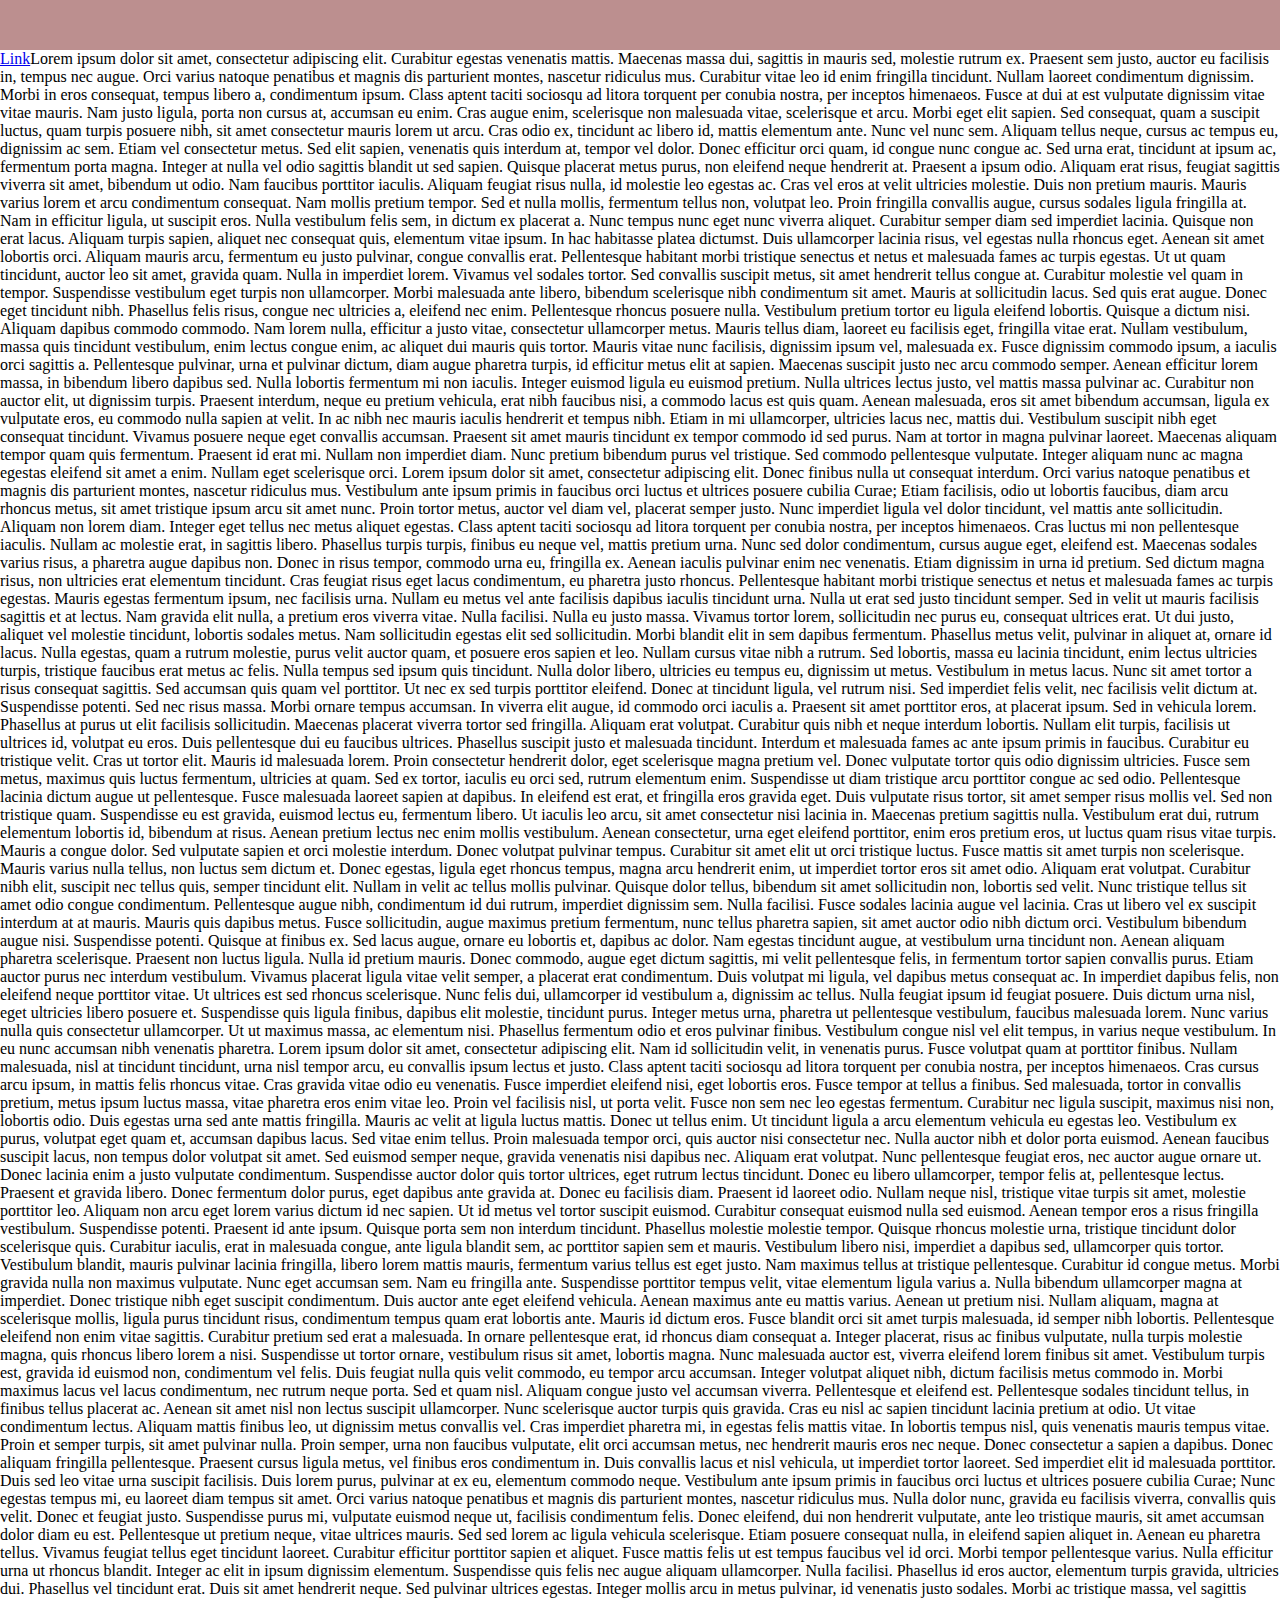
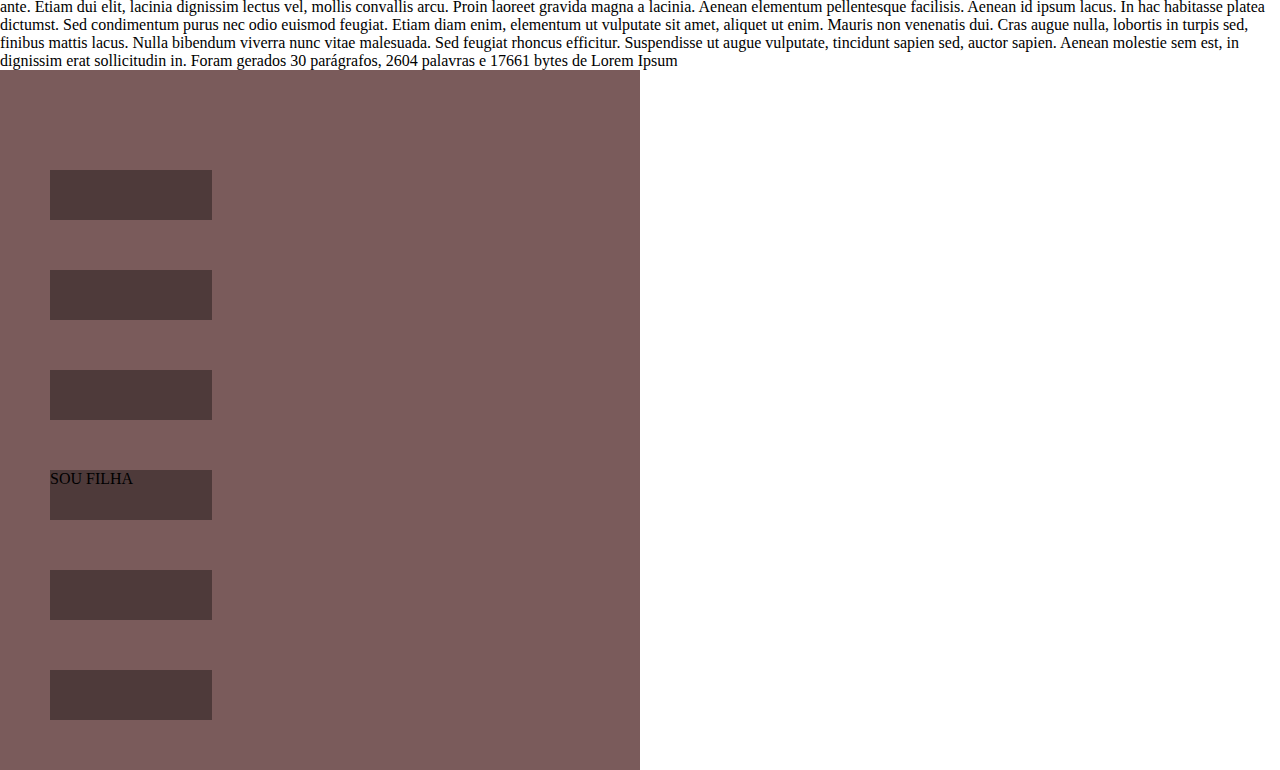
<file: hoje/index.html>
﻿<!DOCTYPE html>
<html lang="pt-br"><!-- html é uma tag de bloco, ele abre <> e fecha</>-->
  
    <head><!-- head é uam tag de linha-->
      <meta charset="UTF-8"><!--identifica o pacote que será utilizado, no caso o UTF-8-->
      <title>Exercício de position</title><!--tag de bloco-->
      <link href="css/estilo.css" rel="stylesheet"><!-- atributo de referencia e folha de estilo-->
    </head>
    
    <body><!--tag de bloco-->
    <!-- Aula 3 - Display, justify-content, text-decoration(underline, overline, line-throung,none), color(cor do texto)-->
        <!--<div class="menu-topo">
        </div>-->  
        
        <p class="texto-principal"> 
            <a href="#div-principal">Link</a>Lorem ipsum dolor sit amet, consectetur adipiscing elit. Curabitur egestas venenatis mattis. Maecenas massa dui, sagittis in mauris sed, molestie rutrum ex. Praesent sem justo, auctor eu facilisis in, tempus nec augue. Orci varius natoque penatibus et magnis dis parturient montes, nascetur ridiculus mus. Curabitur vitae leo id enim fringilla tincidunt. Nullam laoreet condimentum dignissim. Morbi in eros consequat, tempus libero a, condimentum ipsum. Class aptent taciti sociosqu ad litora torquent per conubia nostra, per inceptos himenaeos. Fusce at dui at est vulputate dignissim vitae vitae mauris. Nam justo ligula, porta non cursus at, accumsan eu enim. Cras augue enim, scelerisque non malesuada vitae, scelerisque et arcu. Morbi eget elit sapien.

Sed consequat, quam a suscipit luctus, quam turpis posuere nibh, sit amet consectetur mauris lorem ut arcu. Cras odio ex, tincidunt ac libero id, mattis elementum ante. Nunc vel nunc sem. Aliquam tellus neque, cursus ac tempus eu, dignissim ac sem. Etiam vel consectetur metus. Sed elit sapien, venenatis quis interdum at, tempor vel dolor. Donec efficitur orci quam, id congue nunc congue ac. Sed urna erat, tincidunt at ipsum ac, fermentum porta magna. Integer at nulla vel odio sagittis blandit ut sed sapien.

Quisque placerat metus purus, non eleifend neque hendrerit at. Praesent a ipsum odio. Aliquam erat risus, feugiat sagittis viverra sit amet, bibendum ut odio. Nam faucibus porttitor iaculis. Aliquam feugiat risus nulla, id molestie leo egestas ac. Cras vel eros at velit ultricies molestie. Duis non pretium mauris. Mauris varius lorem et arcu condimentum consequat. Nam mollis pretium tempor. Sed et nulla mollis, fermentum tellus non, volutpat leo. Proin fringilla convallis augue, cursus sodales ligula fringilla at. Nam in efficitur ligula, ut suscipit eros. Nulla vestibulum felis sem, in dictum ex placerat a. Nunc tempus nunc eget nunc viverra aliquet. Curabitur semper diam sed imperdiet lacinia. Quisque non erat lacus.

Aliquam turpis sapien, aliquet nec consequat quis, elementum vitae ipsum. In hac habitasse platea dictumst. Duis ullamcorper lacinia risus, vel egestas nulla rhoncus eget. Aenean sit amet lobortis orci. Aliquam mauris arcu, fermentum eu justo pulvinar, congue convallis erat. Pellentesque habitant morbi tristique senectus et netus et malesuada fames ac turpis egestas. Ut ut quam tincidunt, auctor leo sit amet, gravida quam. Nulla in imperdiet lorem. Vivamus vel sodales tortor. Sed convallis suscipit metus, sit amet hendrerit tellus congue at. Curabitur molestie vel quam in tempor.

Suspendisse vestibulum eget turpis non ullamcorper. Morbi malesuada ante libero, bibendum scelerisque nibh condimentum sit amet. Mauris at sollicitudin lacus. Sed quis erat augue. Donec eget tincidunt nibh. Phasellus felis risus, congue nec ultricies a, eleifend nec enim. Pellentesque rhoncus posuere nulla. Vestibulum pretium tortor eu ligula eleifend lobortis. Quisque a dictum nisi. Aliquam dapibus commodo commodo.

Nam lorem nulla, efficitur a justo vitae, consectetur ullamcorper metus. Mauris tellus diam, laoreet eu facilisis eget, fringilla vitae erat. Nullam vestibulum, massa quis tincidunt vestibulum, enim lectus congue enim, ac aliquet dui mauris quis tortor. Mauris vitae nunc facilisis, dignissim ipsum vel, malesuada ex. Fusce dignissim commodo ipsum, a iaculis orci sagittis a. Pellentesque pulvinar, urna et pulvinar dictum, diam augue pharetra turpis, id efficitur metus elit at sapien. Maecenas suscipit justo nec arcu commodo semper. Aenean efficitur lorem massa, in bibendum libero dapibus sed. Nulla lobortis fermentum mi non iaculis.

Integer euismod ligula eu euismod pretium. Nulla ultrices lectus justo, vel mattis massa pulvinar ac. Curabitur non auctor elit, ut dignissim turpis. Praesent interdum, neque eu pretium vehicula, erat nibh faucibus nisi, a commodo lacus est quis quam. Aenean malesuada, eros sit amet bibendum accumsan, ligula ex vulputate eros, eu commodo nulla sapien at velit. In ac nibh nec mauris iaculis hendrerit et tempus nibh. Etiam in mi ullamcorper, ultricies lacus nec, mattis dui. Vestibulum suscipit nibh eget consequat tincidunt. Vivamus posuere neque eget convallis accumsan. Praesent sit amet mauris tincidunt ex tempor commodo id sed purus. Nam at tortor in magna pulvinar laoreet. Maecenas aliquam tempor quam quis fermentum.

Praesent id erat mi. Nullam non imperdiet diam. Nunc pretium bibendum purus vel tristique. Sed commodo pellentesque vulputate. Integer aliquam nunc ac magna egestas eleifend sit amet a enim. Nullam eget scelerisque orci. Lorem ipsum dolor sit amet, consectetur adipiscing elit. Donec finibus nulla ut consequat interdum. Orci varius natoque penatibus et magnis dis parturient montes, nascetur ridiculus mus. Vestibulum ante ipsum primis in faucibus orci luctus et ultrices posuere cubilia Curae; Etiam facilisis, odio ut lobortis faucibus, diam arcu rhoncus metus, sit amet tristique ipsum arcu sit amet nunc. Proin tortor metus, auctor vel diam vel, placerat semper justo. Nunc imperdiet ligula vel dolor tincidunt, vel mattis ante sollicitudin. Aliquam non lorem diam.

Integer eget tellus nec metus aliquet egestas. Class aptent taciti sociosqu ad litora torquent per conubia nostra, per inceptos himenaeos. Cras luctus mi non pellentesque iaculis. Nullam ac molestie erat, in sagittis libero. Phasellus turpis turpis, finibus eu neque vel, mattis pretium urna. Nunc sed dolor condimentum, cursus augue eget, eleifend est. Maecenas sodales varius risus, a pharetra augue dapibus non. Donec in risus tempor, commodo urna eu, fringilla ex. Aenean iaculis pulvinar enim nec venenatis. Etiam dignissim in urna id pretium. Sed dictum magna risus, non ultricies erat elementum tincidunt.

Cras feugiat risus eget lacus condimentum, eu pharetra justo rhoncus. Pellentesque habitant morbi tristique senectus et netus et malesuada fames ac turpis egestas. Mauris egestas fermentum ipsum, nec facilisis urna. Nullam eu metus vel ante facilisis dapibus iaculis tincidunt urna. Nulla ut erat sed justo tincidunt semper. Sed in velit ut mauris facilisis sagittis et at lectus. Nam gravida elit nulla, a pretium eros viverra vitae. Nulla facilisi. Nulla eu justo massa. Vivamus tortor lorem, sollicitudin nec purus eu, consequat ultrices erat. Ut dui justo, aliquet vel molestie tincidunt, lobortis sodales metus. Nam sollicitudin egestas elit sed sollicitudin. Morbi blandit elit in sem dapibus fermentum. Phasellus metus velit, pulvinar in aliquet at, ornare id lacus. Nulla egestas, quam a rutrum molestie, purus velit auctor quam, et posuere eros sapien et leo. Nullam cursus vitae nibh a rutrum.

Sed lobortis, massa eu lacinia tincidunt, enim lectus ultricies turpis, tristique faucibus erat metus ac felis. Nulla tempus sed ipsum quis tincidunt. Nulla dolor libero, ultricies eu tempus eu, dignissim ut metus. Vestibulum in metus lacus. Nunc sit amet tortor a risus consequat sagittis. Sed accumsan quis quam vel porttitor. Ut nec ex sed turpis porttitor eleifend. Donec at tincidunt ligula, vel rutrum nisi. Sed imperdiet felis velit, nec facilisis velit dictum at. Suspendisse potenti. Sed nec risus massa. Morbi ornare tempus accumsan. In viverra elit augue, id commodo orci iaculis a. Praesent sit amet porttitor eros, at placerat ipsum.

Sed in vehicula lorem. Phasellus at purus ut elit facilisis sollicitudin. Maecenas placerat viverra tortor sed fringilla. Aliquam erat volutpat. Curabitur quis nibh et neque interdum lobortis. Nullam elit turpis, facilisis ut ultrices id, volutpat eu eros. Duis pellentesque dui eu faucibus ultrices. Phasellus suscipit justo et malesuada tincidunt. Interdum et malesuada fames ac ante ipsum primis in faucibus. Curabitur eu tristique velit.

Cras ut tortor elit. Mauris id malesuada lorem. Proin consectetur hendrerit dolor, eget scelerisque magna pretium vel. Donec vulputate tortor quis odio dignissim ultricies. Fusce sem metus, maximus quis luctus fermentum, ultricies at quam. Sed ex tortor, iaculis eu orci sed, rutrum elementum enim. Suspendisse ut diam tristique arcu porttitor congue ac sed odio. Pellentesque lacinia dictum augue ut pellentesque. Fusce malesuada laoreet sapien at dapibus. In eleifend est erat, et fringilla eros gravida eget. Duis vulputate risus tortor, sit amet semper risus mollis vel.

Sed non tristique quam. Suspendisse eu est gravida, euismod lectus eu, fermentum libero. Ut iaculis leo arcu, sit amet consectetur nisi lacinia in. Maecenas pretium sagittis nulla. Vestibulum erat dui, rutrum elementum lobortis id, bibendum at risus. Aenean pretium lectus nec enim mollis vestibulum. Aenean consectetur, urna eget eleifend porttitor, enim eros pretium eros, ut luctus quam risus vitae turpis. Mauris a congue dolor. Sed vulputate sapien et orci molestie interdum. Donec volutpat pulvinar tempus. Curabitur sit amet elit ut orci tristique luctus. Fusce mattis sit amet turpis non scelerisque. Mauris varius nulla tellus, non luctus sem dictum et. Donec egestas, ligula eget rhoncus tempus, magna arcu hendrerit enim, ut imperdiet tortor eros sit amet odio. Aliquam erat volutpat.

Curabitur nibh elit, suscipit nec tellus quis, semper tincidunt elit. Nullam in velit ac tellus mollis pulvinar. Quisque dolor tellus, bibendum sit amet sollicitudin non, lobortis sed velit. Nunc tristique tellus sit amet odio congue condimentum. Pellentesque augue nibh, condimentum id dui rutrum, imperdiet dignissim sem. Nulla facilisi. Fusce sodales lacinia augue vel lacinia. Cras ut libero vel ex suscipit interdum at at mauris. Mauris quis dapibus metus. Fusce sollicitudin, augue maximus pretium fermentum, nunc tellus pharetra sapien, sit amet auctor odio nibh dictum orci. Vestibulum bibendum augue nisi. Suspendisse potenti. Quisque at finibus ex. Sed lacus augue, ornare eu lobortis et, dapibus ac dolor.

Nam egestas tincidunt augue, at vestibulum urna tincidunt non. Aenean aliquam pharetra scelerisque. Praesent non luctus ligula. Nulla id pretium mauris. Donec commodo, augue eget dictum sagittis, mi velit pellentesque felis, in fermentum tortor sapien convallis purus. Etiam auctor purus nec interdum vestibulum. Vivamus placerat ligula vitae velit semper, a placerat erat condimentum. Duis volutpat mi ligula, vel dapibus metus consequat ac. In imperdiet dapibus felis, non eleifend neque porttitor vitae.

Ut ultrices est sed rhoncus scelerisque. Nunc felis dui, ullamcorper id vestibulum a, dignissim ac tellus. Nulla feugiat ipsum id feugiat posuere. Duis dictum urna nisl, eget ultricies libero posuere et. Suspendisse quis ligula finibus, dapibus elit molestie, tincidunt purus. Integer metus urna, pharetra ut pellentesque vestibulum, faucibus malesuada lorem. Nunc varius nulla quis consectetur ullamcorper. Ut ut maximus massa, ac elementum nisi.

Phasellus fermentum odio et eros pulvinar finibus. Vestibulum congue nisl vel elit tempus, in varius neque vestibulum. In eu nunc accumsan nibh venenatis pharetra. Lorem ipsum dolor sit amet, consectetur adipiscing elit. Nam id sollicitudin velit, in venenatis purus. Fusce volutpat quam at porttitor finibus. Nullam malesuada, nisl at tincidunt tincidunt, urna nisl tempor arcu, eu convallis ipsum lectus et justo. Class aptent taciti sociosqu ad litora torquent per conubia nostra, per inceptos himenaeos.

Cras cursus arcu ipsum, in mattis felis rhoncus vitae. Cras gravida vitae odio eu venenatis. Fusce imperdiet eleifend nisi, eget lobortis eros. Fusce tempor at tellus a finibus. Sed malesuada, tortor in convallis pretium, metus ipsum luctus massa, vitae pharetra eros enim vitae leo. Proin vel facilisis nisl, ut porta velit. Fusce non sem nec leo egestas fermentum. Curabitur nec ligula suscipit, maximus nisi non, lobortis odio. Duis egestas urna sed ante mattis fringilla. Mauris ac velit at ligula luctus mattis. Donec ut tellus enim. Ut tincidunt ligula a arcu elementum vehicula eu egestas leo. Vestibulum ex purus, volutpat eget quam et, accumsan dapibus lacus.

Sed vitae enim tellus. Proin malesuada tempor orci, quis auctor nisi consectetur nec. Nulla auctor nibh et dolor porta euismod. Aenean faucibus suscipit lacus, non tempus dolor volutpat sit amet. Sed euismod semper neque, gravida venenatis nisi dapibus nec. Aliquam erat volutpat. Nunc pellentesque feugiat eros, nec auctor augue ornare ut. Donec lacinia enim a justo vulputate condimentum. Suspendisse auctor dolor quis tortor ultrices, eget rutrum lectus tincidunt. Donec eu libero ullamcorper, tempor felis at, pellentesque lectus. Praesent et gravida libero. Donec fermentum dolor purus, eget dapibus ante gravida at. Donec eu facilisis diam.

Praesent id laoreet odio. Nullam neque nisl, tristique vitae turpis sit amet, molestie porttitor leo. Aliquam non arcu eget lorem varius dictum id nec sapien. Ut id metus vel tortor suscipit euismod. Curabitur consequat euismod nulla sed euismod. Aenean tempor eros a risus fringilla vestibulum. Suspendisse potenti. Praesent id ante ipsum. Quisque porta sem non interdum tincidunt. Phasellus molestie molestie tempor. Quisque rhoncus molestie urna, tristique tincidunt dolor scelerisque quis. Curabitur iaculis, erat in malesuada congue, ante ligula blandit sem, ac porttitor sapien sem et mauris. Vestibulum libero nisi, imperdiet a dapibus sed, ullamcorper quis tortor. Vestibulum blandit, mauris pulvinar lacinia fringilla, libero lorem mattis mauris, fermentum varius tellus est eget justo. Nam maximus tellus at tristique pellentesque.

Curabitur id congue metus. Morbi gravida nulla non maximus vulputate. Nunc eget accumsan sem. Nam eu fringilla ante. Suspendisse porttitor tempus velit, vitae elementum ligula varius a. Nulla bibendum ullamcorper magna at imperdiet. Donec tristique nibh eget suscipit condimentum. Duis auctor ante eget eleifend vehicula. Aenean maximus ante eu mattis varius. Aenean ut pretium nisi. Nullam aliquam, magna at scelerisque mollis, ligula purus tincidunt risus, condimentum tempus quam erat lobortis ante. Mauris id dictum eros. Fusce blandit orci sit amet turpis malesuada, id semper nibh lobortis. Pellentesque eleifend non enim vitae sagittis. Curabitur pretium sed erat a malesuada.

In ornare pellentesque erat, id rhoncus diam consequat a. Integer placerat, risus ac finibus vulputate, nulla turpis molestie magna, quis rhoncus libero lorem a nisi. Suspendisse ut tortor ornare, vestibulum risus sit amet, lobortis magna. Nunc malesuada auctor est, viverra eleifend lorem finibus sit amet. Vestibulum turpis est, gravida id euismod non, condimentum vel felis. Duis feugiat nulla quis velit commodo, eu tempor arcu accumsan. Integer volutpat aliquet nibh, dictum facilisis metus commodo in.

Morbi maximus lacus vel lacus condimentum, nec rutrum neque porta. Sed et quam nisl. Aliquam congue justo vel accumsan viverra. Pellentesque et eleifend est. Pellentesque sodales tincidunt tellus, in finibus tellus placerat ac. Aenean sit amet nisl non lectus suscipit ullamcorper. Nunc scelerisque auctor turpis quis gravida.

Cras eu nisl ac sapien tincidunt lacinia pretium at odio. Ut vitae condimentum lectus. Aliquam mattis finibus leo, ut dignissim metus convallis vel. Cras imperdiet pharetra mi, in egestas felis mattis vitae. In lobortis tempus nisl, quis venenatis mauris tempus vitae. Proin et semper turpis, sit amet pulvinar nulla. Proin semper, urna non faucibus vulputate, elit orci accumsan metus, nec hendrerit mauris eros nec neque. Donec consectetur a sapien a dapibus. Donec aliquam fringilla pellentesque. Praesent cursus ligula metus, vel finibus eros condimentum in. Duis convallis lacus et nisl vehicula, ut imperdiet tortor laoreet.

Sed imperdiet elit id malesuada porttitor. Duis sed leo vitae urna suscipit facilisis. Duis lorem purus, pulvinar at ex eu, elementum commodo neque. Vestibulum ante ipsum primis in faucibus orci luctus et ultrices posuere cubilia Curae; Nunc egestas tempus mi, eu laoreet diam tempus sit amet. Orci varius natoque penatibus et magnis dis parturient montes, nascetur ridiculus mus. Nulla dolor nunc, gravida eu facilisis viverra, convallis quis velit. Donec et feugiat justo. Suspendisse purus mi, vulputate euismod neque ut, facilisis condimentum felis. Donec eleifend, dui non hendrerit vulputate, ante leo tristique mauris, sit amet accumsan dolor diam eu est.

Pellentesque ut pretium neque, vitae ultrices mauris. Sed sed lorem ac ligula vehicula scelerisque. Etiam posuere consequat nulla, in eleifend sapien aliquet in. Aenean eu pharetra tellus. Vivamus feugiat tellus eget tincidunt laoreet. Curabitur efficitur porttitor sapien et aliquet. Fusce mattis felis ut est tempus faucibus vel id orci. Morbi tempor pellentesque varius. Nulla efficitur urna ut rhoncus blandit.

Integer ac elit in ipsum dignissim elementum. Suspendisse quis felis nec augue aliquam ullamcorper. Nulla facilisi. Phasellus id eros auctor, elementum turpis gravida, ultricies dui. Phasellus vel tincidunt erat. Duis sit amet hendrerit neque. Sed pulvinar ultrices egestas. Integer mollis arcu in metus pulvinar, id venenatis justo sodales.

Morbi ac tristique massa, vel sagittis ante. Etiam dui elit, lacinia dignissim lectus vel, mollis convallis arcu. Proin laoreet gravida magna a lacinia. Aenean elementum pellentesque facilisis. Aenean id ipsum lacus. In hac habitasse platea dictumst. Sed condimentum purus nec odio euismod feugiat.

Etiam diam enim, elementum ut vulputate sit amet, aliquet ut enim. Mauris non venenatis dui. Cras augue nulla, lobortis in turpis sed, finibus mattis lacus. Nulla bibendum viverra nunc vitae malesuada. Sed feugiat rhoncus efficitur. Suspendisse ut augue vulputate, tincidunt sapien sed, auctor sapien. Aenean molestie sem est, in dignissim erat sollicitudin in.

Foram gerados 30 parágrafos, 2604 palavras e 17661 bytes de Lorem Ipsum</p>   

        <div class="menu-topo">
        </div>        
        <div class="principal" id="div-principal">
            <div class="principal-filha box" id="filha-maior">
            </div>
            <div class="principal-filha box">
            </div>
            <div class="principal-filha box">
            </div>
            <div class="principal-filha box">SOU FILHA
            </div>
            <div class="principal-filha box">
            </div>
            <div class="principal-filha box">
            </div>
            
        </div>

    </body>
</html>
</file>
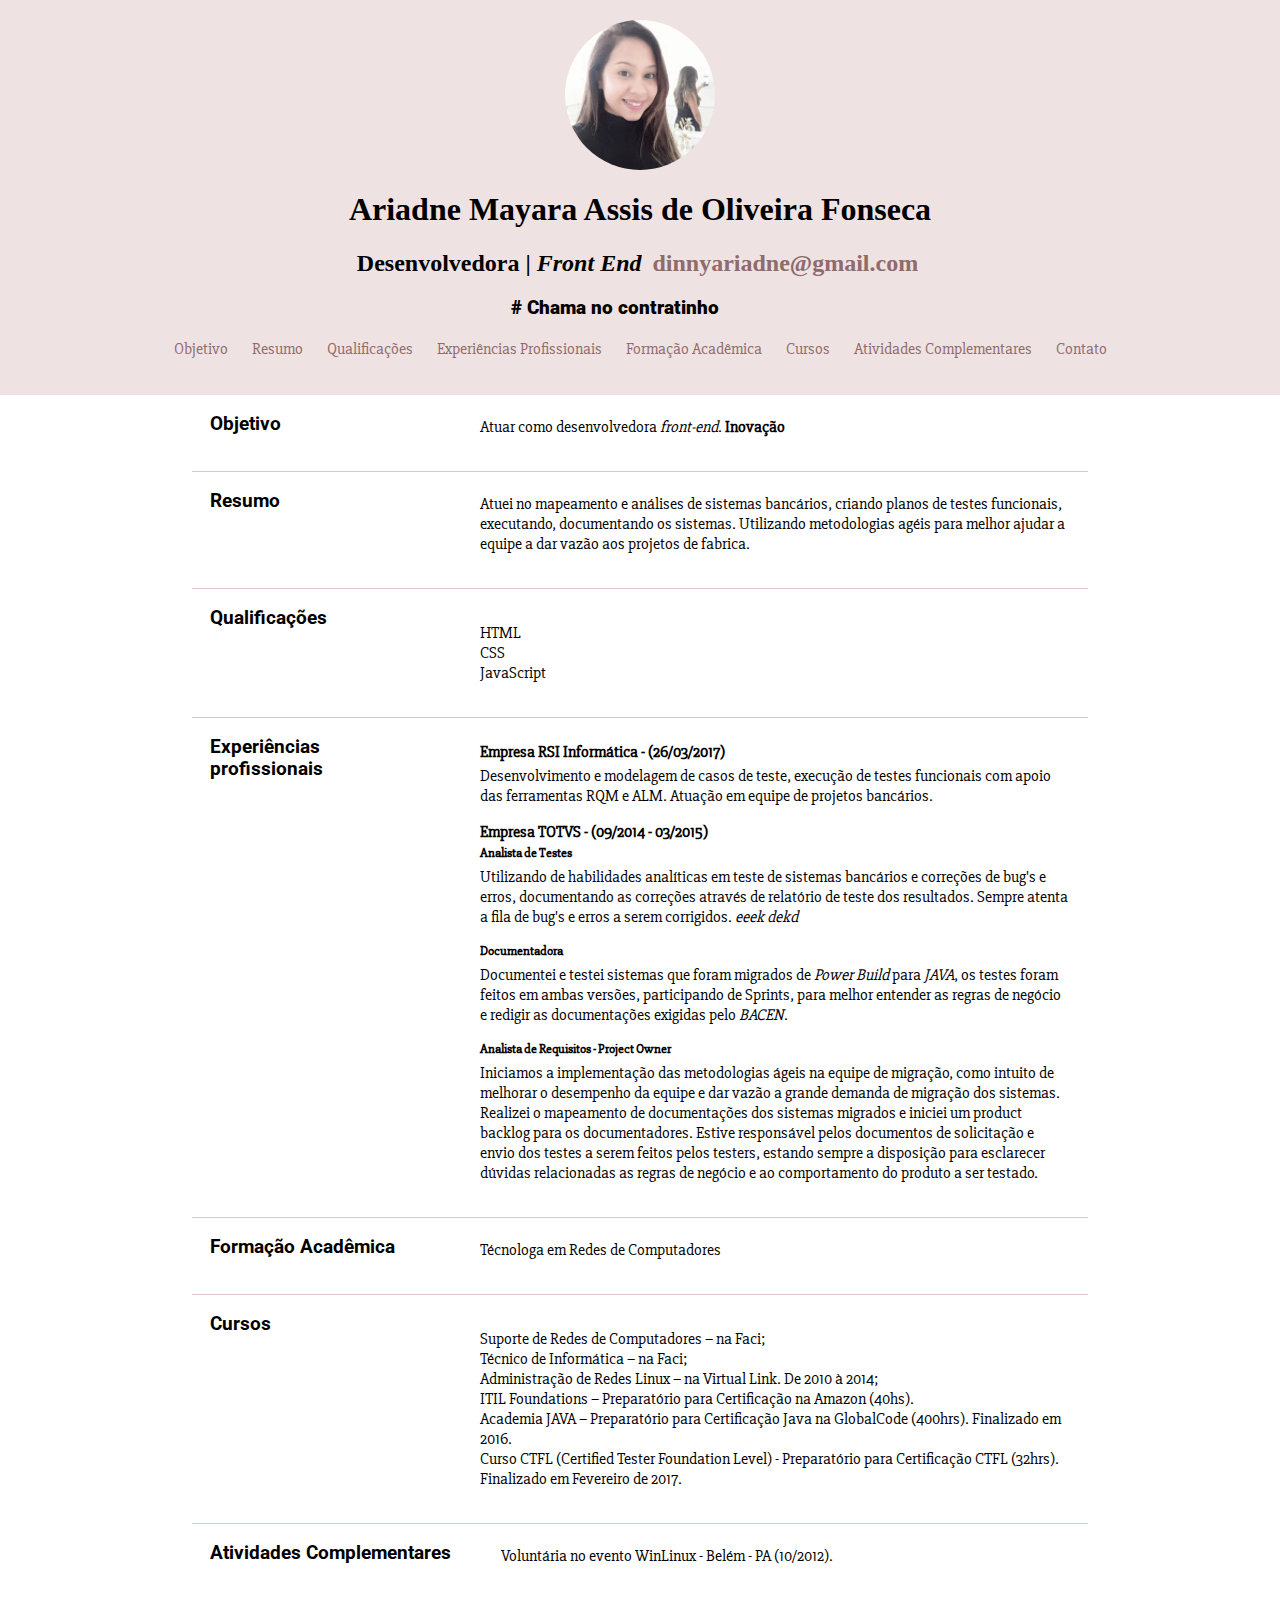
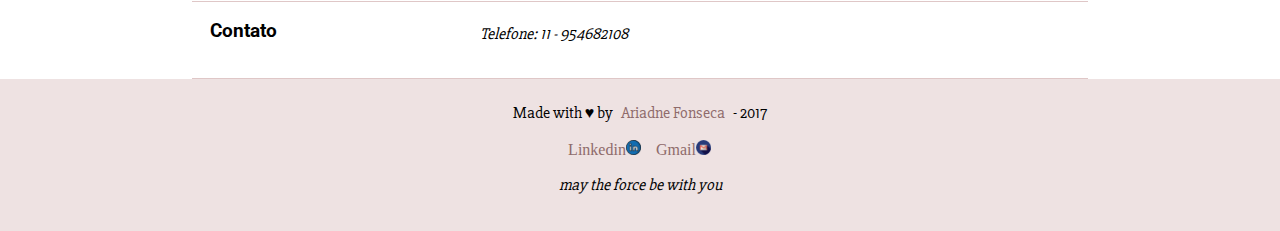
<file: Documento/curriculo.html>
﻿<DOCTYPE html>
    <html lang="pt-br">

    <head>
        <meta charset="UTF-8">
        <title> Curriculum Ariadne Fonseca </title>
        <link rel="icon" href="img/imagem.png">
        <link href="https://fonts.googleapis.com/css?family=Roboto|Slabo+27px" rel="stylesheet">
        <link href="css/estilo.css" rel="stylesheet">
        
    </head>

    <body>
        <header class="menu">
        <img class="imagem-perfil" src="img/dinny.jpg" alt="Ariadne Fonseca - Foto de perfil">
        <h1> Ariadne Mayara Assis de Oliveira Fonseca</h1>
        <h2>Desenvolvedora | <span lang="en"><em>Front End </em></span><a href="mailto:dinnyariadne@gmail.com"> dinnyariadne@gmail.com </a></h2>
        <h3><b> # Chama no contratinho</b></h3>
        <nav class="navegacao">
            <ul class="navegacao-list">
                <li class="navegacao-list-item"> <a href="#objetivo">Objetivo</a></li>
                <li class="navegacao-list-item"><a href="#resumo">Resumo</a></li>
                <li class="navegacao-list-item"><a href="#qualificacoes">Qualificações</a></li>
                <li class="navegacao-list-item"><a href="#experiencia">Experiências Profissionais</a></li>
                <li class="navegacao-list-item"><a href="#formacao">Formação Acadêmica</a></li>
                <li class="navegacao-list-item"><a href="#cursos">Cursos</a></li>
                <li class="navegacao-list-item"><a href="#atividades">Atividades Complementares</a></li>
                <li class="navegacao-list-item"><a href="#contato">Contato</a></li>
            </ul>
        </nav>
        
        </header>
        <main>
        <section>
        <h3 id="objetivo"> Objetivo</h3>
            <p> Atuar como desenvolvedora <span lang="en"><em> front-end</em></span>.
         <strong> Inovação</strong> </p>
        </section>

        <section>
            <h3 id="resumo"> Resumo </h3>
            <div>
                <p> Atuei no mapeamento e análises de sistemas bancários, criando planos de testes funcionais, executando, documentando os sistemas. Utilizando metodologias agéis para melhor ajudar a equipe a dar vazão aos projetos de fabrica. </p>
            </div>
        </section>
        <section>
        <h3 id="qualificacoes"> Qualificações </h3>
            <ul>
                <li>HTML</li>
                <li>CSS</li>
                <li>JavaScript</li>
            </ul>
        </section>
        <section>
            <h3 id="experiencia"> Experiências profissionais</h3>
            <div>
                <h4> Empresa RSI Informática - (26/03/2017) </h4>
                <p> Desenvolvimento e modelagem de casos de teste, execução de testes funcionais com apoio das ferramentas RQM e ALM. Atuação em equipe de projetos bancários. </p>
                <h4>Empresa TOTVS - (09/2014 - 03/2015) </h4>
                <h5> Analista de Testes </h5>
                <p> Utilizando de habilidades analíticas em teste de sistemas bancários e correções de bug's e erros, documentando as correções através de relatório de teste dos resultados. Sempre atenta a fila de bug's e erros a serem corrigidos.  <em>eeek</em> <em>dekd</em> </p>
                <h5> Documentadora </h5>
                <p> Documentei e testei sistemas que foram migrados de <em>Power Build</em> para <em>JAVA</em>, os testes foram feitos em ambas versões, participando de Sprints, para melhor entender as regras de negócio e redigir as documentações exigidas pelo <em>BACEN</em>.</p>
                <h5> Analista de Requisitos - Project Owner </h5>
                <p> Iniciamos a implementação das metodologias ágeis na equipe de migração, como intuito de melhorar o desempenho da equipe e dar vazão a grande demanda de migração dos sistemas. Realizei o mapeamento de documentações dos sistemas migrados e iniciei um product backlog para os documentadores. Estive responsável pelos documentos de solicitação e envio dos testes a serem feitos pelos testers, estando sempre a disposição para esclarecer dúvidas relacionadas as regras de negócio e ao comportamento do produto a ser testado. </p>       
            </div>
        </section>
        <section>
            <h3 id="formacao"> Formação Acadêmica </h3>
            <p>Técnologa em Redes de Computadores</p>
        </section>
        <section>
                <h3 id="cursos"> Cursos </h3>
                <div class="divisao">
                    <ul>
                         <li>Suporte de Redes de Computadores – na Faci;</li>
                         <li>Técnico de Informática – na Faci;</li>
                         <li>Administração de Redes Linux – na Virtual Link. De 2010 à 2014;</li>
                         <li>ITIL Foundations – Preparatório para Certificação na Amazon (40hs).</li>
                         <li>Academia JAVA – Preparatório para Certificação Java na GlobalCode (400hrs). Finalizado em 2016.</li>
                         <li>Curso CTFL (Certified Tester Foundation Level) - Preparatório para Certificação CTFL (32hrs). Finalizado
                        em Fevereiro de 2017.
                        </ul>
                </div>
            </section>
            <section>
            <h3 id="atividades"> Atividades Complementares</h3>
            <p> Voluntária no evento WinLinux - Belém - PA (10/2012).</p>
           
        </section>
        <section>
            <h3 id="contato"> Contato </h3>
            <p><em> Telefone: 11 - 954682108 </em></p>
        </section>
        </main>
        <footer>       
            <div>    
                 <p> 
                 Made with <span class="color">♥</span> by <a href="mailto:dinnyariadne@gmail.com" target="_blank"> Ariadne Fonseca </a> - 2017 
                 </p>
                  <a href="https://www.linkedin.com/in/ariadneassis" target="_blank">Linkedin<img class="redes" src="img/linkedin.png" alt="Linkedin"></a>
           <a href="mailto:dinnyariadne@gmail.com" target="_blank">Gmail<img class="redes" src="img/gmail.png" alt="Gmail"></a>
                 <p></p>
                 <p><em>may the force be with you</em></p></footer>
             </div>
                
    </body>
    </html>
</file>
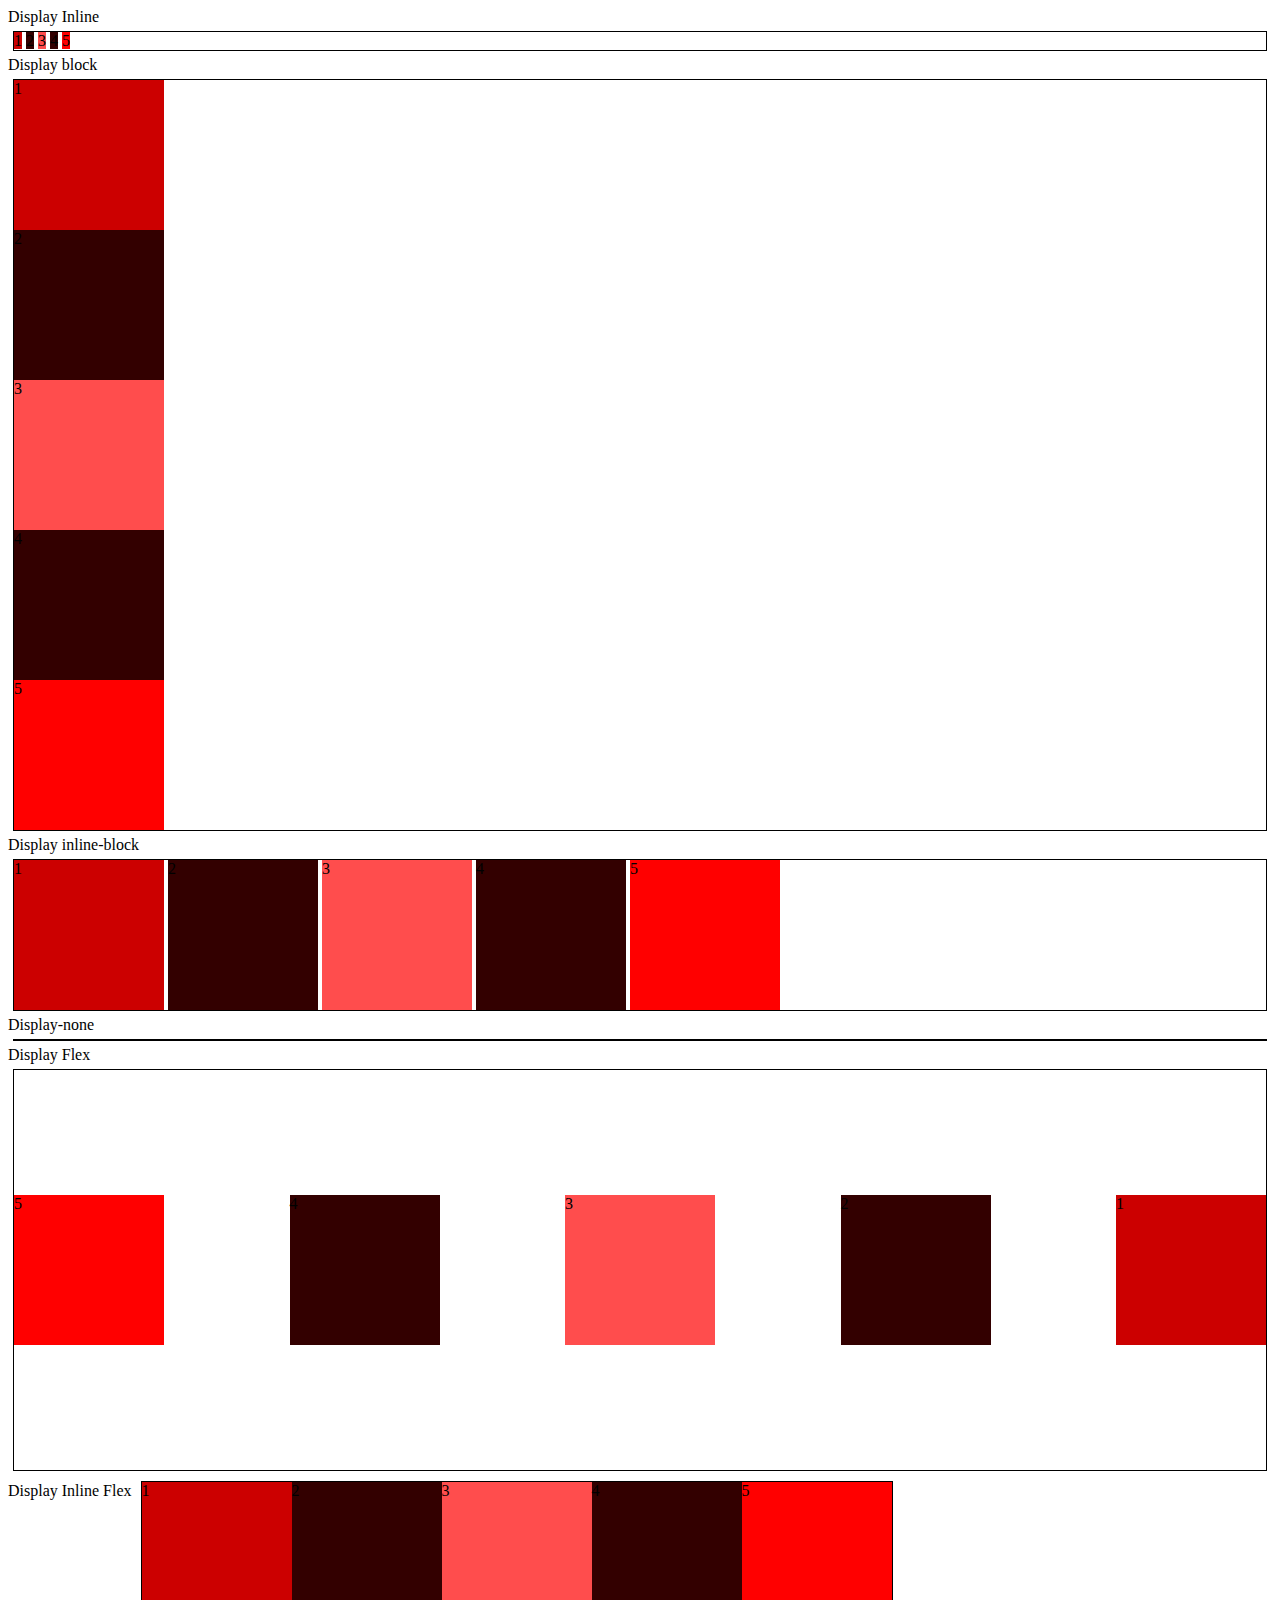
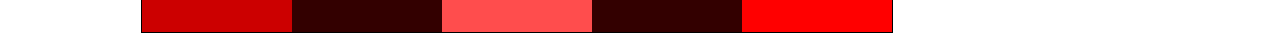
<file: teste/teste.html>
﻿<!DOCTYPE html>
<html>
    <head>
        <meta charset="UTF-8">
        <title> Display Flex</title>
        <link href="css/estilo.css" rel="stylesheet">
     </head>
     <body>
         
            <span> Display Inline</span>
             <div class="box box-um">
             <div class="display-box">1</div>
             <div class="display-box">2</div>
             <div class="display-box">3</div>
             <div class="display-box">4</div>
             <div class="display-box">5</div>
        </div>
        
        
        <span> Display block</span>        
             <div class="box box-dois"> 
             <div class="display-box">1</div>
             <div class="display-box">2</div>
             <div class="display-box">3</div>
             <div class="display-box">4</div>
             <div class="display-box">5</div>
        </div>

            <span> Display inline-block</span>
             <div class="box box-tres">
             <div class="display-box">1</div>
             <div class="display-box">2</div>
             <div class="display-box">3</div>
             <div class="display-box">4</div>
             <div class="display-box">5</div>
        </div>
            
             <span> Display-none</span>
             <div class="box box-quatro"> 
             <div class="display-box">1</div>
             <div class="display-box">2</div>
             <div class="display-box">3</div>
             <div class="display-box">4</div>
             <div class="display-box">5</div>
        </div>

            
            
             <span> Display Flex</span>         
             <div class="box box-cinco">
             <div class="display-box">1</div>
             <div class="display-box">2</div>
             <div class="display-box">3</div>
             <div class="display-box">4</div>
             <div class="display-box">5</div>
        </div>

             <span> Display Inline Flex</span>         
             <div class="box box-seis">
             <div class="display-box">1</div>
             <div class="display-box">2</div>
             <div class="display-box">3</div>
             <div class="display-box">4</div>
             <div class="display-box">5</div>
        </div>

     </body>
</html>
</file>
<file: hoje/css/estilo.css>
*{
    box-sizing: border-box;
    margin: 0;
    padding: 0;
}
/*body{
    margin: 0;
    padding: 0;
    
}*/

.menu-topo{
    background-color: rosybrown;
    width: 100%;
    height: 50px;
    position: fixed;/*static não lê referências*/
    top:0;
    /*
    left: 0;*/
    /*margin-left: 50px;
    margin-top: 10px;*/
    /*botton*/
    /*left*/
    /*right*/
    
}
.texto-principal{
    padding-top: 50px;
}
.principal{
    width: 50%;
    /*height: 150px;*/
    background-color: #7A5B5B;
    padding: 50px;/*box-sizing: content-box; soma altura mais padding*/
   /* box-sizing: border-box; ---Desconta o padding da altura*/
    
    
}
/*#filha-maior{
    width: 50%;
    background-color: white;
} NÃO UTILIZAR!! Dificulta a manutenção*/

.box{
    background-color: #322525;
}

.principal-filha{
    width: 30%;
    height:50px; /*height: 50%; porcentagem de alguma coisa/ depende da referencia do elemento mãe*/
    background-color: #4E3A3A;
    margin-top: 50px;
    /*margin-left: 30px;*/ 
    
}
</file>
<file: Documento/css/estilo.css>
/**{
    margin:0;
}*/

body{
    margin: 0;
}
.menu{
    background-color: #eee2e2;
    background-attachment: fixed;
    text-align: center;
    padding: 20px;
}
.imagem-perfil{
    width: 150px;
    border-radius: 50%
    

}
.navegacao-list-item, a{
    display: inline;
    text-decoration: none;
    margin: 0 5px;/* primeiro valor (em cima e embaixo) segundo valor (esquerda e direita)| valores no sentido horário começando do topo */
    color: #8f6b6b;
}
.navegacao-list-item, a:hover{
   color: #000000;
   
}
.navegacao{
    margin-top: 20px;
}
.header h2{
    margin: 0px;
}
.header h1{
    margin-bottom: 0;
}
main{
    width: 70%;
    margin-left: auto;
    margin-right: auto;

}
section{
    display: flex;
    border-bottom: 1px solid;
    border-color:#dfc7c7;
    padding: 2%;

}
h3{
    /*width: 35%;*/
    min-width: 220px;
    margin-right: 50px;
    margin-top: 0;
    font-family: 'Roboto', sans-serif;
}

ul{
    padding: 0;
}

li{
    list-style: none;
    font-family: 'Slabo 27px', serif;
}
.divisao{
 text-align: left;
}
h4{
margin-bottom: 3;
margin-top: 6px;
font-family: 'Slabo 27px', serif;
}
h5{
margin-bottom: 6px;
margin-top: 2px;
font-family: 'Slabo 27px', serif;
}
p{
margin-top: 4px;
font-family: 'Slabo 27px', serif;
}
footer{
    background-color: #eee2e2;
    text-align: center;
    padding: 20px;
    
}
.redes{
    width: 15px;
    text-align: center;
    padding: 0.5px;
}
</file>
<file: teste/css/estilo.css>
.box{
    border: 1px solid;
    margin: 5px;

}
.display-box{
    width: 150px;
    height: 150px;

}
.display-box:first-child{
    background-color: #cc0000;
}
.display-box:nth-child(2){
    background-color: #330000;
}
.display-box:nth-child(3){
    background-color: #ff4d4d;
}
.display-box:nth-child(4){
    background-color: #330000;
}
.display-box:last-child{
    background-color: #ff0000;
}
.box-um > div{
    display: inline;
}
.box-dois > div{
    display: block;
}
.box-tres > div{
    display: inline-block;
}
.box-quatro > div{
    display: none;
}
.box-cinco {
    height: 400px;
    display: flex;
    justify-content: space-between;/*Ajusta o espaço dentro do container*/
    align-items: center;/*Alinha verticalmente*/
    flex-direction: row-reverse;/*Define a ordem, e se vai ser em coluna ou linha*/
    flex-wrap: wrap-reverse;/*wrap define se o conteúdo vai ser ajustado ou multi-linha*/
}
.box-seis {
    display: inline-flex;

}
</file>
